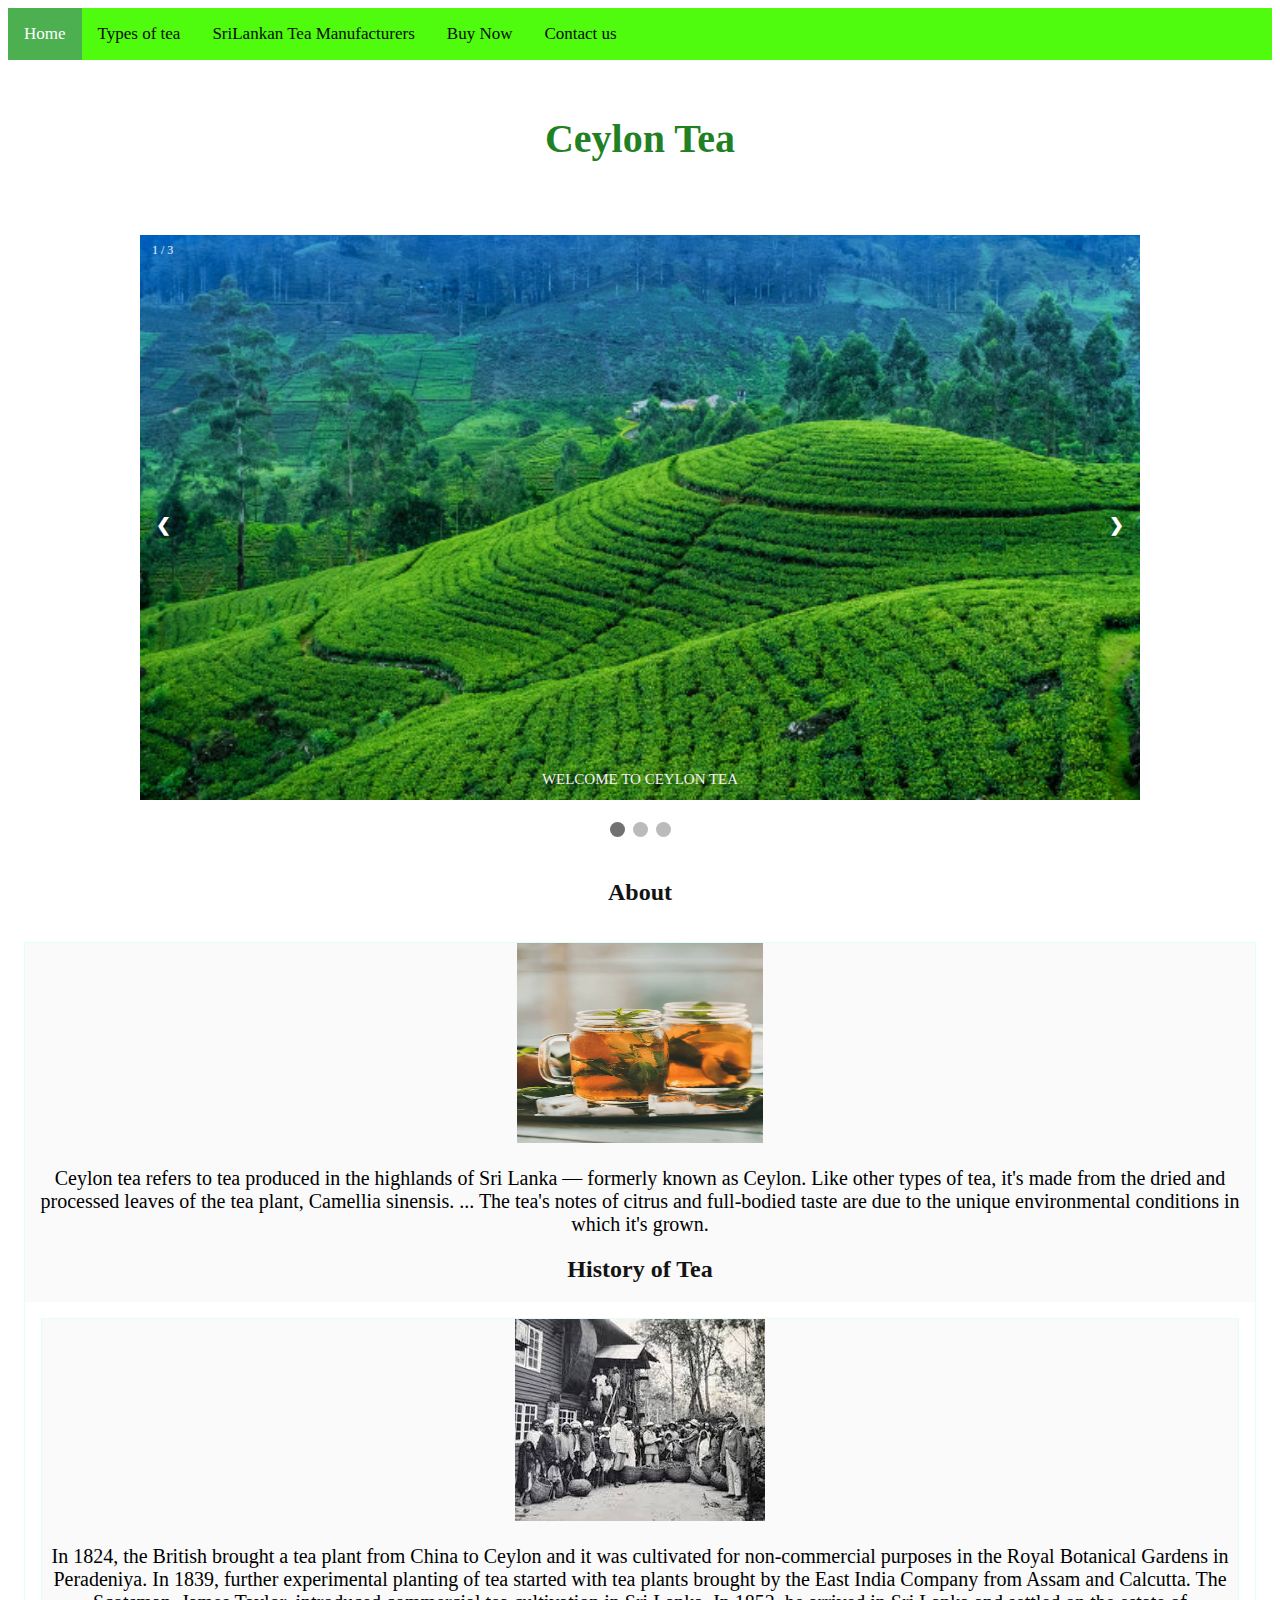
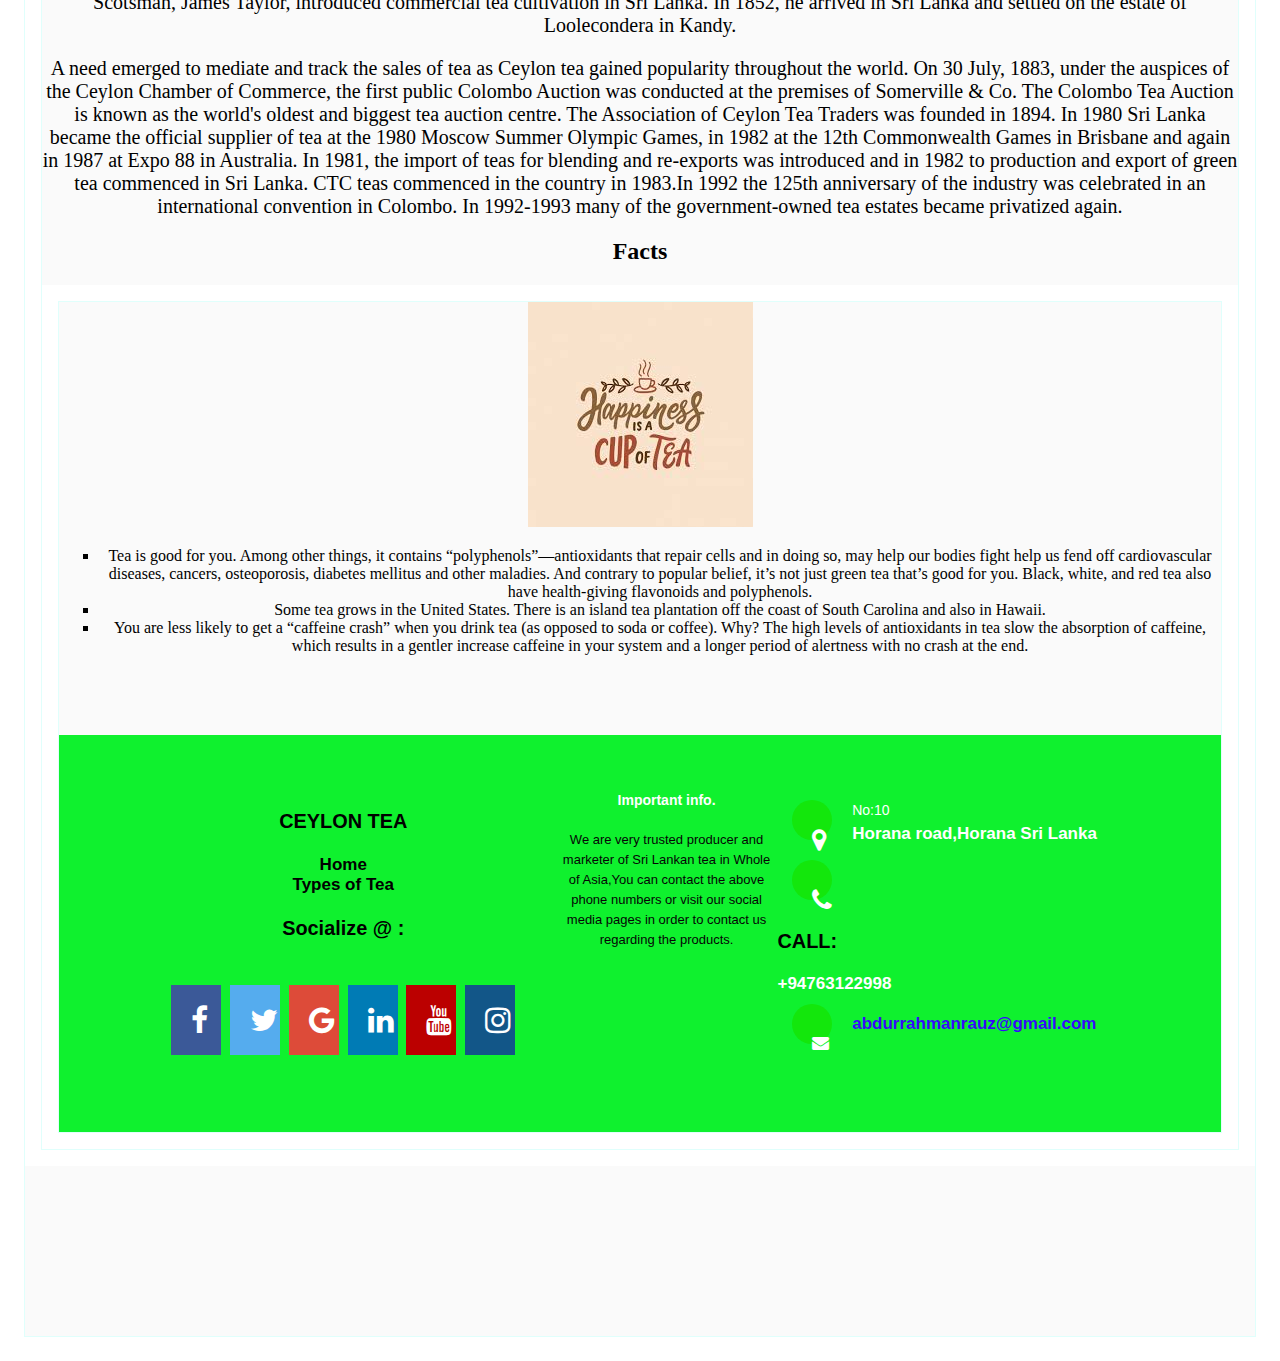
<file: index.html>
<!DOCTYPE html>
<html>
    <head>
    <meta charset="utf-8">
	<meta http-equiv="X-UA-Compatible" content="IE=edge">
	<meta name="viewport" content="width=device-width, initial-scale=1">
    <meta name="keywords" content="Home" />
    
    
    <title>Home</title>
	
	<link rel="stylesheet" href="https://cdnjs.cloudflare.com/ajax/libs/font-awesome/4.7.0/css/font-awesome.min.css">
  <link rel="stylesheet" href="styles.css">
  
    </head>
    <body>

      <div class="topnav" id="myTopnav">
        <a href="#home" class="active">Home</a>
        <a href="typesoftea.html">Types of tea</a>
        <a href="teamanufacturers.html">SriLankan Tea Manufacturers</a>
        <a href="#about">Buy Now</a>
        <a href="#about">Contact us</a>
        <a href="javascript:void(0);" class="icon" onclick="myFunction()">
          <i class="fa fa-bars"></i>
        </a>
      </div>
    
    <h1 class="tea-h"> Ceylon Tea </h1>
    
<br>
<div class="slideshow-container">

  <!-- Full-width images with number and caption text -->
  <div class="mySlides fade">
    <div class="numbertext">1 / 3</div>
    <img src="images\tea1.jpg" style="width:100%">
    <div class="text">WELCOME TO CEYLON TEA </div>
  </div>

  <div class="mySlides fade">
    <div class="numbertext">2 / 3</div>
    <img src="images\tea3.jpeg" style="width:100%">
    <div class="text">CUP OF TEA</div>
  </div>

  <div class="mySlides fade">
    <div class="numbertext">3 / 3</div>
    <img src="images\tea2.jpg" style="width:100%">
    <div class="text">PRODUCTS</div>
  </div>

  <!-- Next and previous buttons -->
  <a class="prev" onclick="plusSlides(-1)">&#10094;</a>
  <a class="next" onclick="plusSlides(1)">&#10095;</a>
</div>
<br>

<!-- The dots/circles -->
<div style="text-align:center">
  <span class="dot" onclick="currentSlide(1)"></span>
  <span class="dot" onclick="currentSlide(2)"></span>
  <span class="dot" onclick="currentSlide(3)"></span>
</div>
<br>
<h2 class="tea-h1"> About </h2>
    <div id="boxContainer1">
        <section id=first class="box1">
                
                <img src="images\tea4.jpg" alt="about" class="image1">
                <p class="p1">
                  Ceylon tea refers to tea produced in the highlands of Sri Lanka — formerly known as Ceylon. Like other types of tea, it's made from the dried and processed leaves of the tea plant, Camellia sinensis. ... The tea's notes of citrus and full-bodied taste are due to the unique environmental conditions in which it's grown.
                </p>
        <section></section>
                <h2 class="tea-h2"> History of Tea  </h2>
                <div id="boxContainer1">
                    <section id=first class="box1">
                            
                            <img src="images\history.jpg" alt="history" class="image2">
                            <p class="p2">
                              In 1824, the British brought a tea plant from China to Ceylon and it was cultivated for non-commercial purposes in the Royal Botanical Gardens in Peradeniya. In 1839, further experimental planting of tea started with tea plants brought by the East India Company from Assam and Calcutta.

                            The Scotsman, James Taylor, introduced commercial tea cultivation in Sri Lanka. In 1852, he arrived in Sri Lanka and settled on the estate of Loolecondera in Kandy.
                            </p>
                            <p class="p3">
                              A need emerged to mediate and track the sales of tea as Ceylon tea gained popularity throughout the world. On 30 July, 1883, under the auspices of the Ceylon Chamber of Commerce, the first public Colombo Auction was conducted at the premises of Somerville & Co. The Colombo Tea Auction is known as the world's oldest and biggest tea auction centre. The Association of Ceylon Tea Traders was founded in 1894.
                              In 1980 Sri Lanka became the official supplier of tea at the 1980 Moscow Summer Olympic Games, in 1982 at the 12th Commonwealth Games in Brisbane and again in 1987 at Expo 88 in Australia. In 1981, the import of teas for blending and re-exports was introduced and in 1982 to production and export of green tea commenced in Sri Lanka. CTC teas commenced in the country in 1983.In 1992 the 125th anniversary of the industry was celebrated in an international convention in Colombo. In 1992-1993 many of the government-owned tea estates became privatized again.
                            </p>
                            <section></section>
                            <h2 class="tea-h3"> Facts  </h2>
                <div id="boxContainer1">
                    <section id=first class="box1">
                            
                            <img src="images\tea5.jpg" alt="facts" class="image3">
                            <ul class="b">
                              <li>Tea is good for you. Among other things, it contains “polyphenols”—antioxidants that repair cells and in doing so, may help our bodies fight help us fend off cardiovascular diseases, cancers, osteoporosis, diabetes mellitus and other maladies. And contrary to popular belief, it’s not just green tea that’s good for you. Black, white, and red tea also have health-giving flavonoids and polyphenols.</li>
                              <li>Some tea grows in the United States. There is an island tea plantation off the coast of South Carolina and also in Hawaii.

                              </li>
                              <li>You are less likely to get a “caffeine crash” when you drink tea (as opposed to soda or coffee). Why? The high levels of antioxidants in tea slow the absorption of caffeine, which results in a gentler increase caffeine in your system and a longer period of alertness with no crash at the end.</li>
                            </ul>

                          </body>
<!--Footer-->

<footer class="foot-bd">

  <div class="ft-lf">

    <h3>CEYLON TEA</h3>

    <p class="footer-links">
      <a href="#">Home</a><br>
      <a href="">Types of Tea</a>
      <h3> Socialize @ :</h3><br>
      <!-- Add font awesome icons -->
<a href="#" class="fa fa-facebook"></a>
<a href="#" class="fa fa-twitter"></a>
<a href="#" class="fa fa-google"></a>
<a href="#" class="fa fa-linkedin"></a>
<a href="#" class="fa fa-youtube"></a>
<a href="#" class="fa fa-instagram"></a>
      
      
      
    </p>
  </div>

  

  <div class="foot-ryt">

    <p class="com-about">
      <span>Important info.</span>
      We are very trusted producer and marketer of Sri Lankan tea in Whole of Asia,You can contact the above phone numbers or visit our social media pages in order to contact us regarding the products.
    </p>

        </div>
        

        <div class="cen">

    <div>
      <i class="fa fa-map-marker"></i>
      <p><span>No:10</span>Horana road,Horana Sri Lanka</p>
    </div>

    <div>
                <i class="fa fa-phone"></i>
                <h3>CALL:</h3>
      <p>+94763122998</p>
      
    </div>

    <div>
      <i class="fa fa-envelope"></i>
      <p><a href="mailto:abdurrahmanrauz@gmail.com">abdurrahmanrauz@gmail.com</a></p>
    </div>

  </div>

</footer>
<script src="script.js"></script>


</html>
</file>
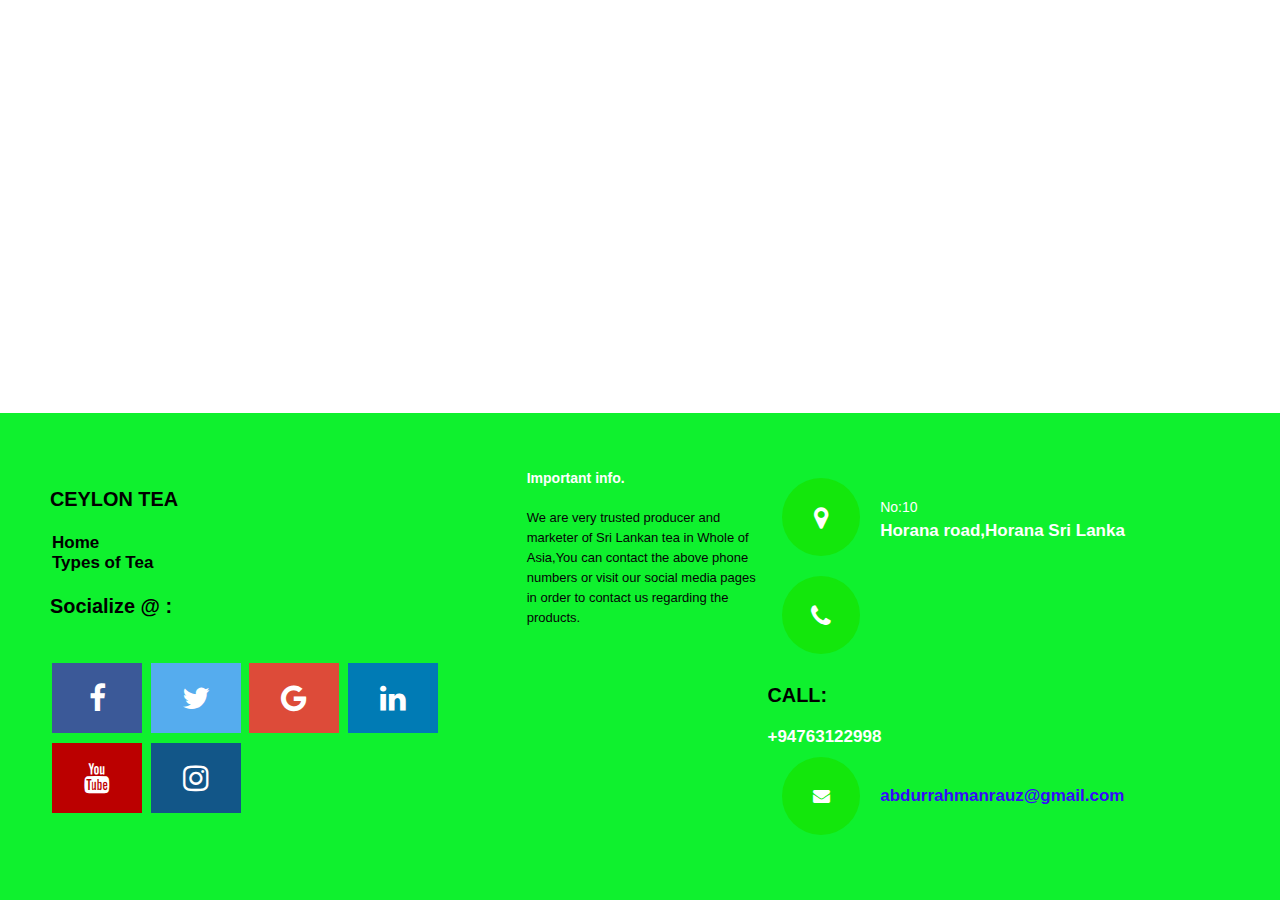
<file: footer.html>
<html>
<head>

	<meta charset="utf-8">
	<meta http-equiv="X-UA-Compatible" content="IE=edge">
	<meta name="viewport" content="width=device-width, initial-scale=1">
	<meta name="keywords" content="footer" />

	<title>Footer</title>
	
	<link rel="stylesheet" href="https://cdnjs.cloudflare.com/ajax/libs/font-awesome/4.7.0/css/font-awesome.min.css">
	<link rel="stylesheet" href="foot.css">

</head>

	<body>  
	</body>
		
		<footer class="foot-bd">

			<div class="ft-lf">

				<h3>CEYLON TEA</h3>

				<p class="footer-links">
					<a href="#">Home</a><br>
					<a href="">Types of Tea</a>
					<h3> Socialize @ :</h3><br>
					<!-- Add font awesome icons -->
<a href="#" class="fa fa-facebook"></a>
<a href="#" class="fa fa-twitter"></a>
<a href="#" class="fa fa-google"></a>
<a href="#" class="fa fa-linkedin"></a>
<a href="#" class="fa fa-youtube"></a>
<a href="#" class="fa fa-instagram"></a>
					
					
					
				</p>
			</div>

			

			<div class="foot-ryt">

				<p class="com-about">
					<span>Important info.</span>
					We are very trusted producer and marketer of Sri Lankan tea in Whole of Asia,You can contact the above phone numbers or visit our social media pages in order to contact us regarding the products.
				</p>

            </div>
            

            <div class="cen">

				<div>
					<i class="fa fa-map-marker"></i>
					<p><span>No:10</span>Horana road,Horana Sri Lanka</p>
				</div>

				<div>
                    <i class="fa fa-phone"></i>
                    <h3>CALL:</h3>
					<p>+94763122998</p>
					
				</div>

				<div>
					<i class="fa fa-envelope"></i>
					<p><a href="mailto:abdurrahmanrauz@gmail.com">abdurrahmanrauz@gmail.com</a></p>
				</div>

			</div>

		</footer>

	

</html>
</file>
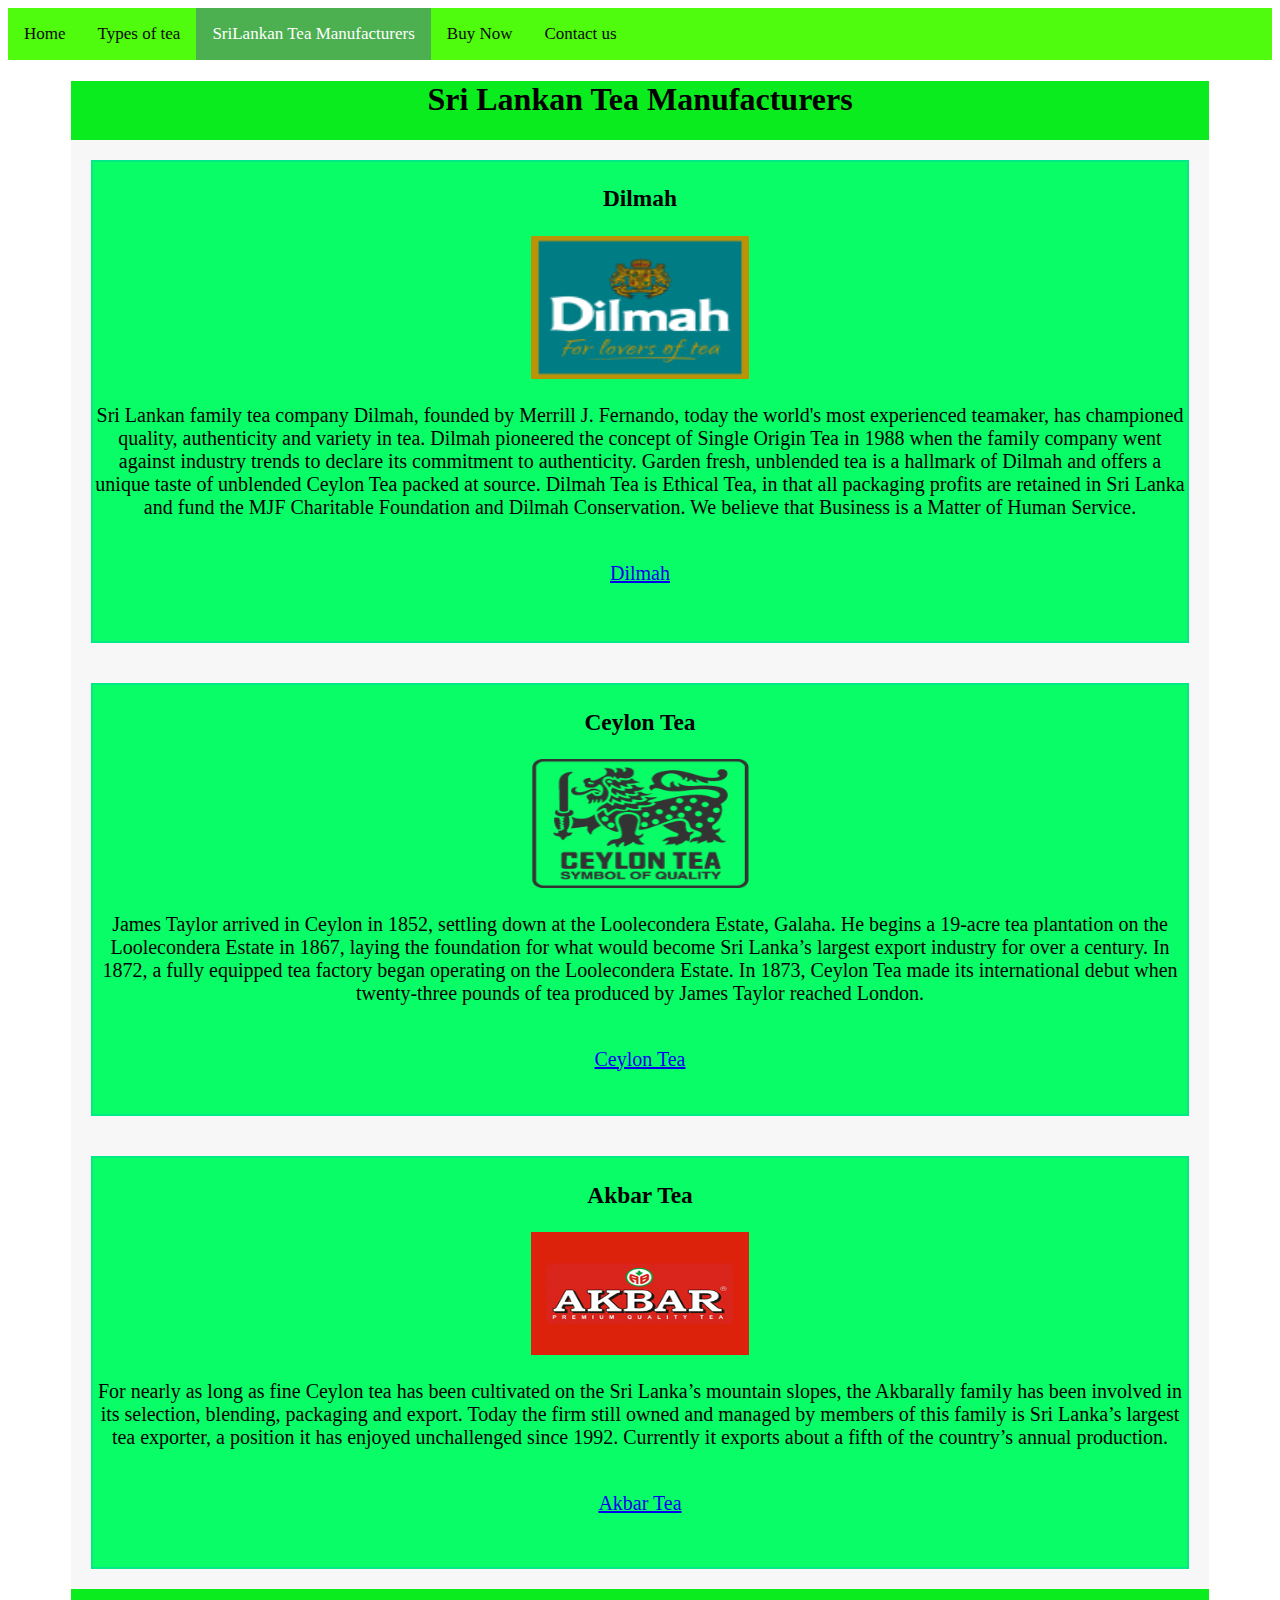
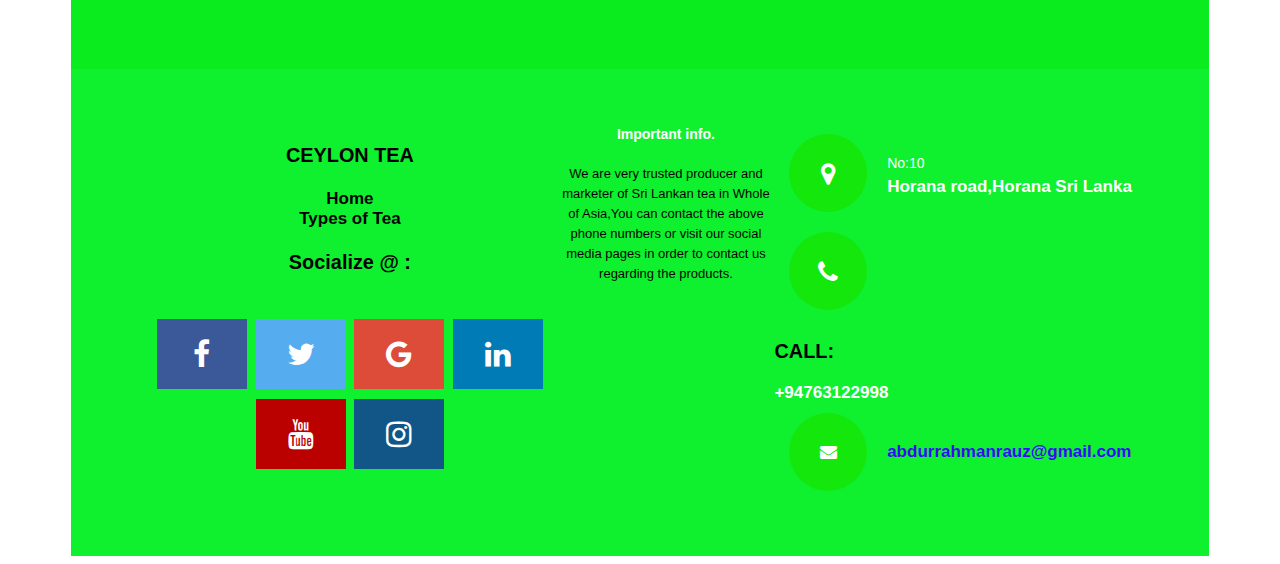
<file: teamanufacturers.html>
<!DOCTYPE html>
<html>
    <head>
    <meta charset="utf-8">
	<meta http-equiv="X-UA-Compatible" content="IE=edge">
	<meta name="viewport" content="width=device-width, initial-scale=1">
    <meta name="keywords" content="Sri Lankan Tea manufacturers" >
    
    
    <title>Sri Lankan Tea manufacturers </title>
	
    <link rel="stylesheet" href="https://cdnjs.cloudflare.com/ajax/libs/font-awesome/4.7.0/css/font-awesome.min.css">
	<link rel="stylesheet" href="teamanufacturers.css">
    </head>
    <body>
        <div class="topnav" id="myTopnav">
            <a href="index.html">Home</a>
            <a href="typesoftea.html">Types of tea</a>
            <a href="teamanufacturers.html" class="active">SriLankan Tea Manufacturers</a>
            <a href="#about">Buy Now</a>
            <a href="#about">Contact us</a>
            <a href="javascript:void(0);" class="icon" onclick="myFunction()">
              <i class="fa fa-bars"></i>
            </a>
          </div>
        <div id="myPage">
            <header><h1>Sri Lankan Tea Manufacturers </h1></header>
            <div id="boxContainer">
                <section id=first class="box">
                        <h3> Dilmah </h3>
                        <img src=images\logo.jpg alt="dilmah" class="image1"width="100" height="100"> 
                        <p>Sri Lankan family tea company Dilmah, founded by Merrill J. Fernando, today the world's most experienced teamaker, has championed quality, authenticity and variety in tea. Dilmah pioneered the concept of Single Origin Tea in 1988 when the family company went against industry trends to declare its commitment to authenticity. Garden fresh, unblended tea is a hallmark of Dilmah and offers a unique taste of unblended Ceylon Tea packed at source.

                            Dilmah Tea is Ethical Tea, in that all packaging profits are retained in Sri Lanka and fund the MJF Charitable Foundation and Dilmah Conservation. We believe that Business is a Matter of Human Service. </p> 
                            <br>
                            <a href="https://www.dilmahtea.com/">Dilmah</a> 
                        </section>
                <section id="second" class="box">
                        <h3>Ceylon Tea </h3>
                        <img src=images\ceylon-tea.jpg alt="Ceylon tea" class="image2" width="100" height="100">
                        <p>James Taylor arrived in Ceylon in 1852, settling down at the Loolecondera Estate, Galaha. He begins a 19-acre tea plantation on the Loolecondera Estate in 1867, laying the foundation for what would become Sri Lanka’s largest export industry for over a century.

                            In 1872, a fully equipped tea factory began operating on the Loolecondera Estate.
                            
                            In 1873, Ceylon Tea made its international debut when twenty-three pounds of tea produced by James Taylor reached London.</p>
                            <br>
                            <a href="www.pureceylontea.com">Ceylon Tea</a>
                </section>
                <section id="third" class="box">
                    <h3>Akbar Tea</h3>
                    <img src=images\akbar.jpg alt="Akbar tea"class="image3" width="100" height="100">
                    <p>For nearly as long as fine Ceylon tea has been cultivated on the Sri Lanka’s mountain slopes, the Akbarally family has been involved in its selection, blending, packaging and export. Today the firm still owned and managed by members of this family is Sri Lanka’s largest tea exporter, a position it has enjoyed unchallenged since 1992. Currently it exports about a fifth of the country’s annual production.
                    </p>
                    <br>
                    <a href="http://www.akbar.com/">Akbar Tea</a>
                 </section>
                 
                 </section>
            </div>

    </body>
    <!--Footer-->

<footer class="foot-bd">

    <div class="ft-lf">
  
      <h3>CEYLON TEA</h3>
  
      <p class="footer-links">
        <a href="#">Home</a><br>
        <a href="">Types of Tea</a>
        <h3> Socialize @ :</h3><br>
        <!-- Add font awesome icons -->
  <a href="#" class="fa fa-facebook"></a>
  <a href="#" class="fa fa-twitter"></a>
  <a href="#" class="fa fa-google"></a>
  <a href="#" class="fa fa-linkedin"></a>
  <a href="#" class="fa fa-youtube"></a>
  <a href="#" class="fa fa-instagram"></a>
        
        
        
      </p>
    </div>
  
    
  
    <div class="foot-ryt">
  
      <p class="com-about">
        <span>Important info.</span>
        We are very trusted producer and marketer of Sri Lankan tea in Whole of Asia,You can contact the above phone numbers or visit our social media pages in order to contact us regarding the products.
      </p>
  
          </div>
          
  
          <div class="cen">
  
      <div>
        <i class="fa fa-map-marker"></i>
        <p><span>No:10</span>Horana road,Horana Sri Lanka</p>
      </div>
  
      <div>
                  <i class="fa fa-phone"></i>
                  <h3>CALL:</h3>
        <p>+94763122998</p>
        
      </div>
  
      <div>
        <i class="fa fa-envelope"></i>
        <p><a href="mailto:abdurrahmanrauz@gmail.com">abdurrahmanrauz@gmail.com</a></p>
      </div>
  
    </div>
  
  </footer>
    <script src="script.js"></script>
    </html>
</file>
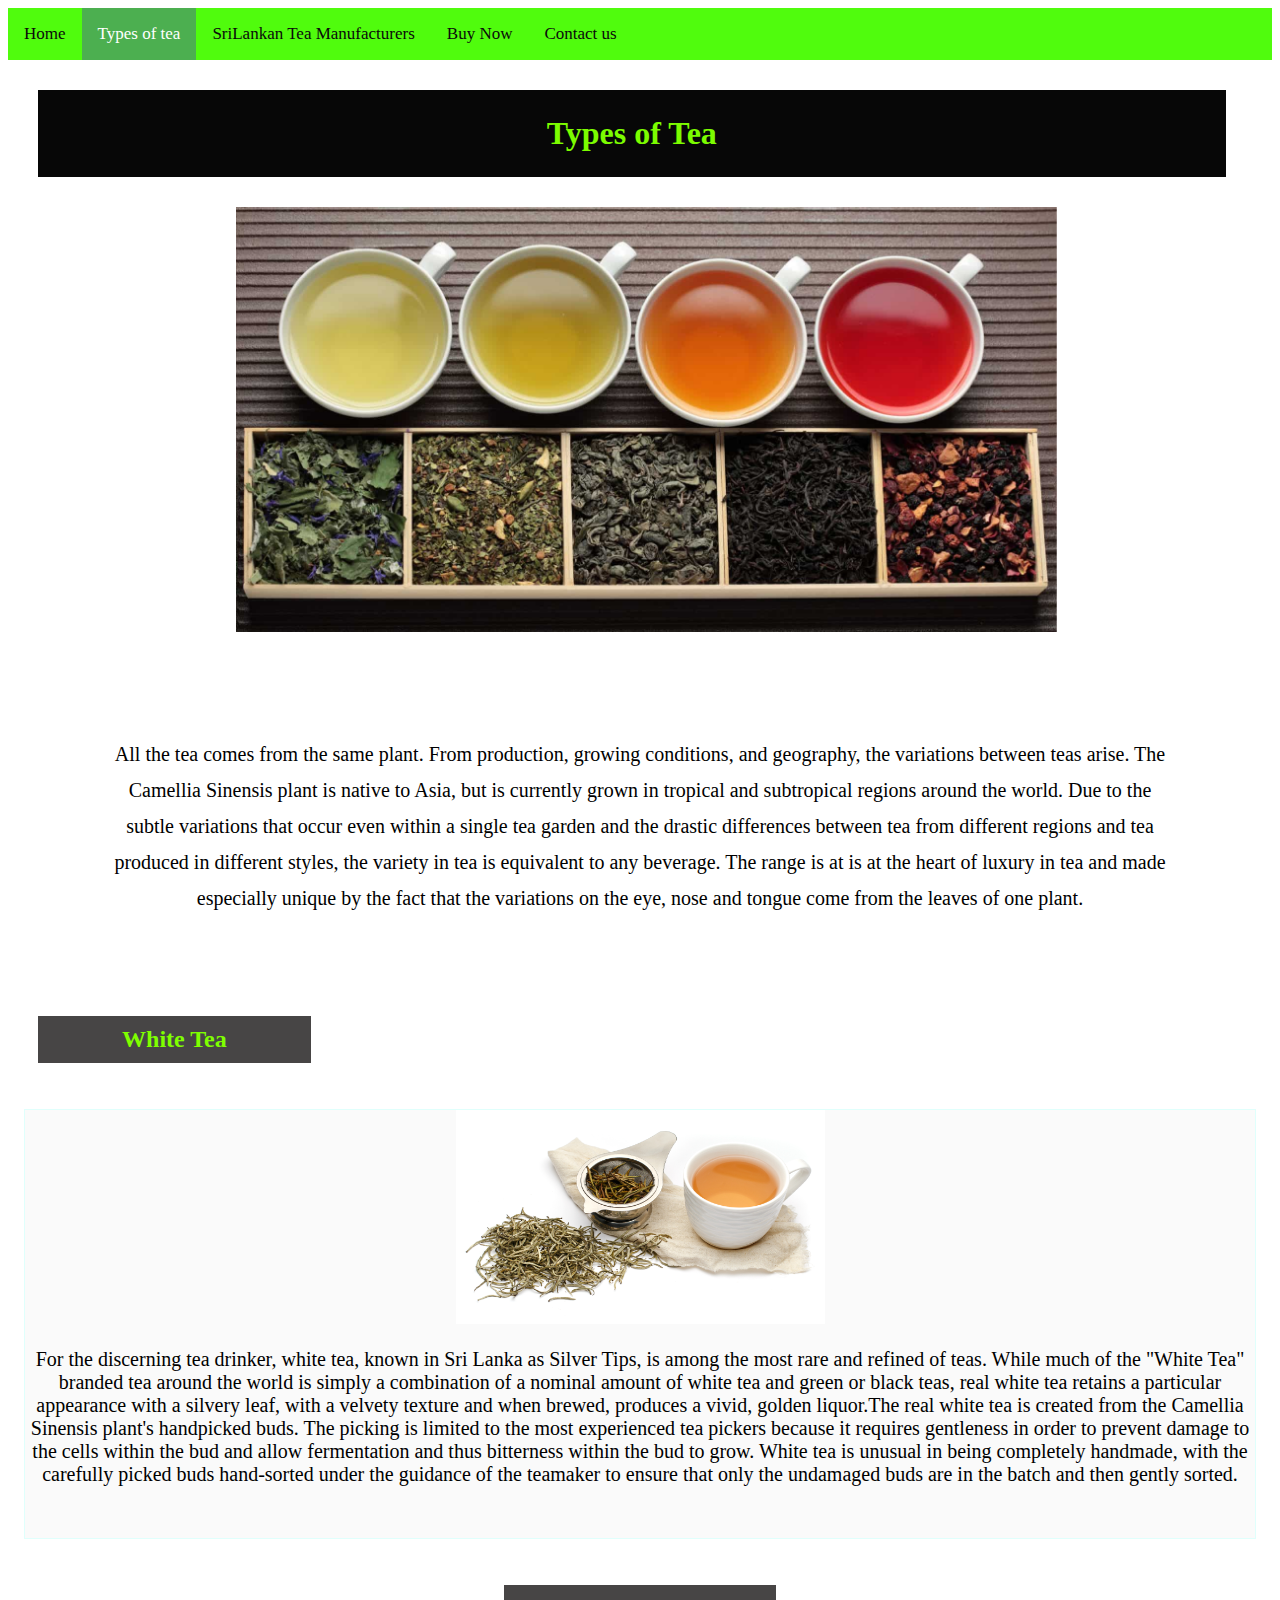
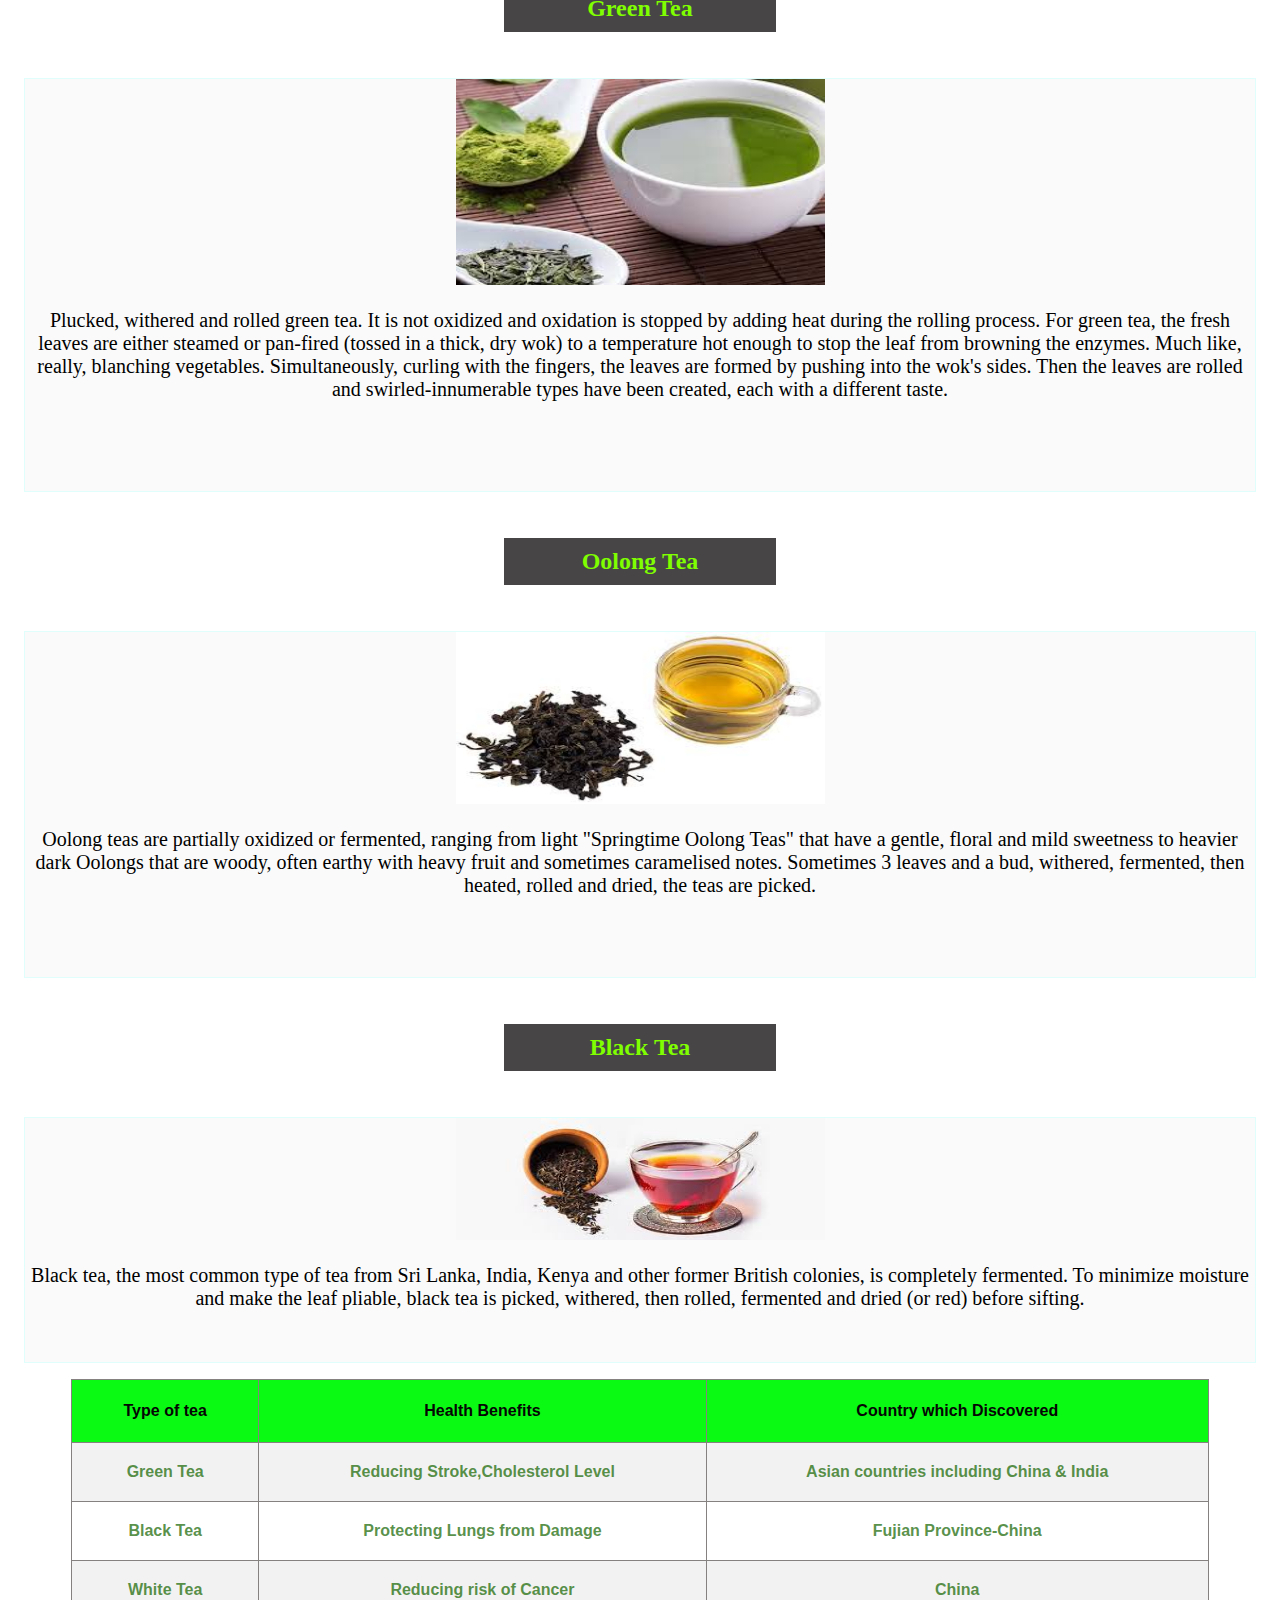
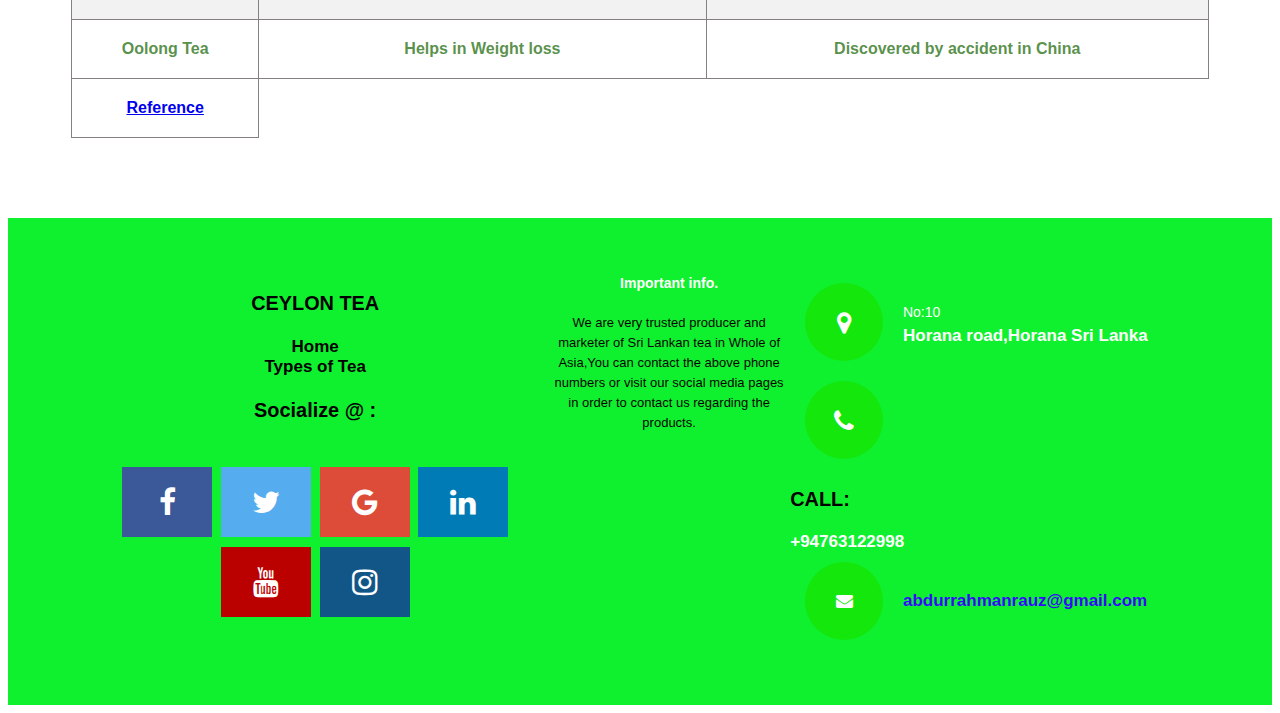
<file: typesoftea.html>
<!DOCTYPE html>
<html>
    <head>
    <meta charset="utf-8">
	<meta http-equiv="X-UA-Compatible" content="IE=edge">
	<meta name="viewport" content="width=device-width, initial-scale=1">
    <meta name="keywords" content="Types of Tea" />
    
    
    <title>Types of Tea</title>
	
	<link rel="stylesheet" href="https://cdnjs.cloudflare.com/ajax/libs/font-awesome/4.7.0/css/font-awesome.min.css">
	<link rel="stylesheet" href="typesoftea.css">
    
    
      <div class="topnav" id="myTopnav">
        <a href="index.html">Home</a>
        <a href="typesoftea.html"class="active">Types of tea</a>
        <a href="teamanufacturers.html">SriLankan Tea Manufacturers</a>
        <a href="#about">Buy Now</a>
        <a href="#about">Contact us</a>
        <a href="javascript:void(0);" class="icon" onclick="myFunction()">
          <i class="fa fa-bars"></i>
        </a>
      </div>
      </head>
      </div>
    <body>
        <section>
        <h1 class="tea-h1"> Types of Tea</h1>

        <img src="images\types of tea.jpg" alt="types of tea" class="image1" >
        
        <p class="p1"> All the tea comes from the same plant. From production, growing conditions, and geography, the variations between teas arise. The Camellia Sinensis plant is native to Asia, but is currently grown in tropical and subtropical regions around the world.
            Due to the subtle variations that occur even within a single tea garden and the drastic differences between tea from different regions and tea produced in different styles, the variety in tea is equivalent to any beverage. The range is at  is at the heart of luxury in tea and made especially unique by the fact that the variations on the eye, nose and tongue come from the leaves of one plant.
        </p>
        </section>
            <h2 class="tea-h2"> White Tea </h2>
            <div id="boxContainer1">
                <section id=first class="box1">
                        
                        <img src="images\White-Tea_1.jpg" alt="whitetea" class="image2">
                        <p class="p2">For the discerning tea drinker, white tea, known in Sri Lanka as Silver Tips, is among the most rare and refined of teas. While much of the "White Tea" branded tea around the world is simply a combination of a nominal amount of white tea and green or black teas, real white tea retains a particular appearance with a silvery leaf, with a velvety texture and when brewed, produces a vivid, golden liquor.The real white tea is created from the Camellia Sinensis plant's handpicked buds. The picking is limited to the most experienced tea pickers because it requires gentleness in order to prevent damage to the cells within the bud and allow fermentation and thus bitterness within the bud to grow. White tea is unusual in being completely handmade, with the carefully picked buds hand-sorted under the guidance of the teamaker to ensure that only the undamaged buds are in the batch and then gently sorted.   
                        </p> 
 </section>
 
    <h2 class="tea-h3"> Green Tea </h2>
    <div id="boxContainer1">
        <section id=first class="box1">
                
                <img src="images\greentea.jpg" alt="Greentea" class="image3">
                <p class="p3">
                    Plucked, withered and rolled green tea. It is not oxidized and oxidation is stopped by adding heat during the rolling process. For green tea, the fresh leaves are either steamed or pan-fired (tossed in a thick, dry wok) to a temperature hot enough to stop the leaf from browning the enzymes. Much like, really, blanching vegetables. Simultaneously, curling with the fingers, the leaves are formed by pushing into the wok's sides. Then the leaves are rolled and swirled-innumerable types have been created, each with a different taste. 
                </p>
 </section>
 <h2 class="tea-h4"> Oolong Tea </h2>
 <div id="boxContainer1">
     <section id=first class="box1">
             
             <img src="images\oolongtea.jpg" alt="Oolongtea" class="image4">
             <p class="p4">
                Oolong teas are partially oxidized or fermented, ranging from light "Springtime Oolong Teas" that have a gentle, floral and mild sweetness to heavier dark Oolongs that are woody, often earthy with heavy fruit and sometimes caramelised notes. Sometimes 3 leaves and a bud, withered, fermented, then heated, rolled and dried, the teas are picked.
</p>
     </section>
     <h2 class="tea-h5"> Black Tea </h2>
 <div id="boxContainer1">
     <section id=first class="box1">
             
             <img src="images\blacktea.jpg" alt="Blacktea" class="image5">
             <p class="p5">
                Black tea, the most common type of tea from Sri Lanka, India, Kenya and other former British colonies, is completely fermented. To minimize moisture and make the leaf pliable, black tea is picked, withered, then rolled, fermented and dried (or red) before sifting.
</p>
</section>

<table id=table1>
    <tr>
      <th>Type of tea</th>
      <th>Health Benefits</th>
      <th>Country which Discovered</th>
    </tr>
    <tr>
      <td>Green Tea </td>
      <td>Reducing Stroke,Cholesterol Level</td>
      <td>Asian countries including China & India</td>
    </tr>
    <tr>
      <td>Black Tea</td>
      <td>Protecting Lungs from Damage</td>
      <td>Fujian Province-China</td>
    </tr>
    <tr>
      <td>White Tea</td>
      <td>Reducing risk of Cancer</td>
      <td>China</td>
    </tr>
    <tr>
      <td>Oolong Tea</td>
      <td>Helps in Weight loss</td>
      <td>Discovered by accident in China</td>
    </tr>
    <tfoot>
        <tr>
          
          <td> <a href="https://www.webmd.com/">Reference </a></td>
        </tr>
      </tfoot>
    
    </tr>
  </table>

    </body>
    <!--Footer-->

<footer class="foot-bd">

  <div class="ft-lf">

    <h3>CEYLON TEA</h3>

    <p class="footer-links">
      <a href="#">Home</a><br>
      <a href="">Types of Tea</a>
      <h3> Socialize @ :</h3><br>
      <!-- Add font awesome icons -->
<a href="#" class="fa fa-facebook"></a>
<a href="#" class="fa fa-twitter"></a>
<a href="#" class="fa fa-google"></a>
<a href="#" class="fa fa-linkedin"></a>
<a href="#" class="fa fa-youtube"></a>
<a href="#" class="fa fa-instagram"></a>
      
      
      
    </p>
  </div>

  

  <div class="foot-ryt">

    <p class="com-about">
      <span>Important info.</span>
      We are very trusted producer and marketer of Sri Lankan tea in Whole of Asia,You can contact the above phone numbers or visit our social media pages in order to contact us regarding the products.
    </p>

        </div>
        

        <div class="cen">

    <div>
      <i class="fa fa-map-marker"></i>
      <p><span>No:10</span>Horana road,Horana Sri Lanka</p>
    </div>

    <div>
                <i class="fa fa-phone"></i>
                <h3>CALL:</h3>
      <p>+94763122998</p>
      
    </div>

    <div>
      <i class="fa fa-envelope"></i>
      <p><a href="mailto:abdurrahmanrauz@gmail.com">abdurrahmanrauz@gmail.com</a></p>
    </div>

  </div>

</footer>
    <script src="script.js"></script>
</html>
</file>
<file: styles.css>
/*  black background color to  top navigation */
.topnav {
  background-color: rgb(80, 252, 13);
  overflow: hidden;
}

/* Styling  links inside the navigation bar */
.topnav a {
  float: left;
  display: block;
  color: #0a0a0a;
  text-align: center;
  padding: 16px 16px;
  text-decoration: none;
  font-size: 17px;
}


.topnav a:hover {
  background-color: rgb(0, 0, 0);
  color: rgb(255, 255, 255);
}


.topnav a.active {
  background-color: #4CAF50;
  color: white;
}

/* Hide the link that should open and close the topnav on small screens */
.topnav .icon {
  display: none;
}
/* When the screen is less than 600 pixels wide, hide all links, except for the first one */
@media screen and (max-width: 600px) {
  .topnav a:not(:first-child) {display: none;}
  .topnav a.icon {
    float: right;
    display: block;
  }
}


@media screen and (max-width: 600px) {
  .topnav.responsive {position: relative;}
  .topnav.responsive a.icon {
    position: absolute;
    right: 0;
    top: 0;
  }
  .topnav.responsive a {
    float: none;
    display: block;
    text-align: left;
  }
}

/*image slideshow*/
* {box-sizing:border-box}

/* Slideshow container */
.slideshow-container {
  max-width: 1000px;
  position: relative;
  margin: auto;
}

/* Hide the images by default */
.mySlides {
  display: none;
}

/* Next & previous buttons */
.prev, .next {
  cursor: pointer;
  position: absolute;
  top: 50%;
  width: auto;
  margin-top: -22px;
  padding: 16px;
  color: white;
  font-weight: bold;
  font-size: 18px;
  transition: 0.6s ease;
  border-radius: 0 3px 3px 0;
  user-select: none;
}

/* Position the "next button" to the right */
.next {
  right: 0;
  border-radius: 3px 0 0 3px;
}

/* On hover, add a black background color with a little bit see-through */
.prev:hover, .next:hover {
  background-color: rgba(0,0,0,0.8);
}

/* Caption text */
.text {
  color: #f2f2f2;
  font-size: 15px;
  padding: 8px 12px;
  position: absolute;
  bottom: 8px;
  width: 100%;
  text-align: center;
}

/* Number text (1/3 etc) */
.numbertext {
  color: #f2f2f2;
  font-size: 12px;
  padding: 8px 12px;
  position: absolute;
  top: 0;
}

/* The dots/bullets/indicators */
.dot {
  cursor: pointer;
  height: 15px;
  width: 15px;
  margin: 0 2px;
  background-color: #bbb;
  border-radius: 50%;
  display: inline-block;
  transition: background-color 0.6s ease;
}

.active, .dot:hover {
  background-color: #717171;
}

/* Fading animation */
.fade {
  -webkit-animation-name: fade;
  -webkit-animation-duration: 1.5s;
  animation-name: fade;
  animation-duration: 1.5s;
}

@-webkit-keyframes fade {
  from {opacity: .4}
  to {opacity: 1}
}

@keyframes fade {
  from {opacity: .4}
  to {opacity: 1}
}
.tea-h{
  
    color: rgb(31, 129, 36);
    text-align: center;
    margin:0 auto;
    font-size: 40px;
    padding: 25px;
    margin:30px; 
}
.image1{
  width: 20%;
  height: 10%;
  margin:0;
}
.p1,.p2,.p3{
  font-family: 'Times New Roman', Times, serif;
  font-size: 20px;
  color: black;
  text-align: center;
  text-align-last:center;
}
#boxContainer1 {
  background-color:#ffffff;
  
  margin: 1;  
  align-content: center;
  text-align: center;
}
#boxContainer1 {
  background-color:#ffffff;
  
  margin: 0; 
  display: flex; 
  flex-flow: row wrap;
  justify-content: space-around; 
  align-items:stretch;  
  align-content: center;
}

.box1 {
/* width:calc(25% - 2.2em); */
widows: 20%;
border:solid #e0fffc .1em;
margin: 1em;
background-color:rgb(250, 250, 250);
font-size: 1em;
}
.tea-h1,.tea-h2{
  size: 15cm;
    color: rgb(19, 19, 19);
    text-align:center;
}
image2{
  width: 20%;
  height: 40%;
  margin:0;
}
ul.b {
  list-style-type: square;
}
/*footer*/
footer{
	position: unset;
	bottom: auto;
	
    
    
}
.foot-bd{
    padding: 55px 50px;
    margin-top: 80px;
	background-color: rgb(15, 241, 46);

    
    font-weight: bold;
    font-size: 17px;
    font-family: sans-serif;
	
}

.foot-bd .ft-lf,
.foot-bd .cen,
.foot-bd .foot-ryt{
	display: inline-block;
	vertical-align: top;
}

.foot-bd .ft-lf{
	width: 40%;
}


.foot-bd .footer-links{
	color:  #000000;
	margin: 20px 0 12px;
	padding: 2px;
}

.foot-bd .footer-links a{
	display:inline-block;
	
	text-decoration: none;
	color:  inherit;
}

.foot-bd .footer-company-name{
	color: whitesmoke;
	font-size: 14px;
	font-weight: normal;
	margin: 0;
}


.foot-bd .cen{
    width: 35%;
    text-align: left;
}

.foot-bd .cen i{
	background-color: rgb(19, 231, 12);
	color: #ffffff;
	font-size: 25px;
	width: 38px;
	height: 38px;
	border-radius: 50%;
	text-align: center;
	line-height: 42px;
	margin: 10px 15px;
	vertical-align: middle;
}

.foot-bd .cen i.fa-envelope{
	font-size: 17px;
	line-height: 38px;
}

.foot-bd .cen p{
	display: inline-block;
	color: #ffffff;
	vertical-align: middle;
	margin:0;
}

.foot-bd .cen p span{
	display:block;
	font-weight: normal;
	font-size:14px;
	line-height:2;
}

.foot-bd .cen p a{
	color:  #3509fa;
	text-decoration: none;;
}

.foot-bd .foot-ryt{
	width: 20%;
}

.foot-bd .com-about{
	line-height: 20px;
	color:  #050505;
	font-size: 13px;
	font-weight: normal;
	margin: 0;
}

.foot-bd .com-about span{
	display: block;
	color:  #ffffff;
	font-size: 14px;
	font-weight: bold;
	margin-bottom: 20px;
}

.foot-bd .ft-sos{
	margin-top: 25px;
}

.foot-bd .ft-sos a{
	
	width: 35px;
	height: 35px;
	cursor: pointer;
	background-color:  #000000;
	border-radius: 2px;
	font-size: 20px;
	color: #ffffff;
	text-align: center;
	line-height: 35px;

	margin-right: 3px;
	margin-bottom: 5px;
}


@media (max-width: 880px) {

	.foot-bd{
		font: bold 14px sans-serif;
	
	}

	.main {
		line-height: normal;
		font-size: auto;
	}

	.foot-bd .ft-lf,
	.foot-bd .cen,
	.foot-bd .foot-ryt{
		display: block;
		width: 100%;
		margin-bottom: 40px;
		text-align: center;
	}

	.foot-bd .cen i{
		margin-left: 0;
	}
	

}

.fa {
	padding: 20px;
	font-size: 30px;
	width: 50px;
	text-align: center;
	text-decoration: none;
	margin: 5px 2px;
  }
  
  .fa:hover {
	  opacity: 0.7;
  }
  
  .fa-facebook {
	background: #3B5998;
	color: white;
  }
  
  .fa-twitter {
	background: #55ACEE;
	color: white;
  }
  
  .fa-google {
	background: #dd4b39;
	color: white;
  }
  
  .fa-linkedin {
	background: #007bb5;
	color: white;
  }
  
  .fa-youtube {
	background: #bb0000;
	color: white;
  }
  
  .fa-instagram {
	background: #125688;
	color: white;
  }
</file>
<file: foot.css>
*{
 grid-area: auto;
}

body {
	margin: 0;
	padding: 0;
}

footer{
	position: fixed;
	bottom: 0;
	
    
    
}
.foot-bd{
    padding: 55px 50px;
    margin-top: 80px;
	background-color: rgb(15, 241, 46);

    
    font-weight: bold;
    font-size: 17px;
    font-family: sans-serif;
	
}

.foot-bd .ft-lf,
.foot-bd .cen,
.foot-bd .foot-ryt{
	display: inline-block;
	vertical-align: top;
}

.foot-bd .ft-lf{
	width: 40%;
}


.foot-bd .footer-links{
	color:  #000000;
	margin: 20px 0 12px;
	padding: 2px;
}

.foot-bd .footer-links a{
	display:inline-block;
	
	text-decoration: none;
	color:  inherit;
}

.foot-bd .footer-company-name{
	color: whitesmoke;
	font-size: 14px;
	font-weight: normal;
	margin: 0;
}


.foot-bd .cen{
    width: 35%;
    text-align: left;
}

.foot-bd .cen i{
	background-color: rgb(19, 231, 12);
	color: #ffffff;
	font-size: 25px;
	width: 38px;
	height: 38px;
	border-radius: 50%;
	text-align: center;
	line-height: 42px;
	margin: 10px 15px;
	vertical-align: middle;
}

.foot-bd .cen i.fa-envelope{
	font-size: 17px;
	line-height: 38px;
}

.foot-bd .cen p{
	display: inline-block;
	color: #ffffff;
	vertical-align: middle;
	margin:0;
}

.foot-bd .cen p span{
	display:block;
	font-weight: normal;
	font-size:14px;
	line-height:2;
}

.foot-bd .cen p a{
	color:  #3509fa;
	text-decoration: none;;
}

.foot-bd .foot-ryt{
	width: 20%;
}

.foot-bd .com-about{
	line-height: 20px;
	color:  #050505;
	font-size: 13px;
	font-weight: normal;
	margin: 0;
}

.foot-bd .com-about span{
	display: block;
	color:  #ffffff;
	font-size: 14px;
	font-weight: bold;
	margin-bottom: 20px;
}

.foot-bd .ft-sos{
	margin-top: 25px;
}

.foot-bd .ft-sos a{
	
	width: 35px;
	height: 35px;
	cursor: pointer;
	background-color:  #000000;
	border-radius: 2px;
	font-size: 20px;
	color: #ffffff;
	text-align: center;
	line-height: 35px;

	margin-right: 3px;
	margin-bottom: 5px;
}


@media (max-width: 880px) {

	.foot-bd{
		font: bold 14px sans-serif;
	
	}

	.main {
		line-height: normal;
		font-size: auto;
	}

	.foot-bd .ft-lf,
	.foot-bd .cen,
	.foot-bd .foot-ryt{
		display: block;
		width: 100%;
		margin-bottom: 40px;
		text-align: center;
	}

	.foot-bd .cen i{
		margin-left: 0;
	}
	

}

.fa {
	padding: 20px;
	font-size: 30px;
	width: 50px;
	text-align: center;
	text-decoration: none;
	margin: 5px 2px;
  }
  
  .fa:hover {
	  opacity: 0.7;
  }
  
  .fa-facebook {
	background: #3B5998;
	color: white;
  }
  
  .fa-twitter {
	background: #55ACEE;
	color: white;
  }
  
  .fa-google {
	background: #dd4b39;
	color: white;
  }
  
  .fa-linkedin {
	background: #007bb5;
	color: white;
  }
  
  .fa-youtube {
	background: #bb0000;
	color: white;
  }
  
  .fa-instagram {
	background: #125688;
	color: white;
  }
</file>
<file: teamanufacturers.css>
/*  black background color to  top navigation */
.topnav {
    background-color: rgb(80, 252, 13);
    overflow: hidden;
  }
  
  /* Styling  links inside the navigation bar */
  .topnav a {
    float: left;
    display: block;
    color: #0a0a0a;
    text-align: center;
    padding: 16px 16px;
    text-decoration: none;
    font-size: 17px;
  }
  
  
  .topnav a:hover {
    background-color: rgb(0, 0, 0);
    color: rgb(255, 255, 255);
  }
  
  
  .topnav a.active {
    background-color: #4CAF50;
    color: white;
  }
  
  /* Hide the link that should open and close the topnav on small screens */
  .topnav .icon {
    display: none;
  }
  /* When the screen is less than 600 pixels wide, hide all links, except for the first one */
  @media screen and (max-width: 600px) {
    .topnav a:not(:first-child) {display: none;}
    .topnav a.icon {
      float: right;
      display: block;
    }
  }
  
  
  @media screen and (max-width: 600px) {
    .topnav.responsive {position: relative;}
    .topnav.responsive a.icon {
      position: absolute;
      right: 0;
      top: 0;
    }
    .topnav.responsive a {
      float: none;
      display: block;
      text-align: left;
    }
  }
  

#myPage {
    margin:0 auto;
    width:90%;
    background:rgb(11, 236, 30) ;
    text-align: center;
    font-family: 'Times New Roman', Times, serif;
}
.box {
    /* width:calc(25% - 2.2em); */
    widows: 30%;
	border:solid #02e988 .1em;
    margin: 1em;
    background-color:rgb(9, 253, 103);
    font-size: 20px;
 }

#boxContainer {
    background-color:#f7f7f7;
    padding: 0;
    margin: 0; 
     display: grid;
     grid-template-columns: 1fr ;
     grid-template-rows: 1fr ;
 }
#first{
    grid-column: 1/span ;
} 
.image1,.image2,.image3{
    width: 20%;
  height: 30%;
}
/*footer*/
footer{
	position: unset;
	bottom: auto;
	
    
    
}
.foot-bd{
    padding: 55px 50px;
    margin-top: 80px;
	background-color: rgb(15, 241, 46);

    
    font-weight: bold;
    font-size: 17px;
    font-family: sans-serif;
	
}

.foot-bd .ft-lf,
.foot-bd .cen,
.foot-bd .foot-ryt{
	display: inline-block;
	vertical-align: top;
}

.foot-bd .ft-lf{
	width: 40%;
}


.foot-bd .footer-links{
	color:  #000000;
	margin: 20px 0 12px;
	padding: 2px;
}

.foot-bd .footer-links a{
	display:inline-block;
	
	text-decoration: none;
	color:  inherit;
}

.foot-bd .footer-company-name{
	color: whitesmoke;
	font-size: 14px;
	font-weight: normal;
	margin: 0;
}


.foot-bd .cen{
    width: 35%;
    text-align: left;
}

.foot-bd .cen i{
	background-color: rgb(19, 231, 12);
	color: #ffffff;
	font-size: 25px;
	width: 38px;
	height: 38px;
	border-radius: 50%;
	text-align: center;
	line-height: 42px;
	margin: 10px 15px;
	vertical-align: middle;
}

.foot-bd .cen i.fa-envelope{
	font-size: 17px;
	line-height: 38px;
}

.foot-bd .cen p{
	display: inline-block;
	color: #ffffff;
	vertical-align: middle;
	margin:0;
}

.foot-bd .cen p span{
	display:block;
	font-weight: normal;
	font-size:14px;
	line-height:2;
}

.foot-bd .cen p a{
	color:  #3509fa;
	text-decoration: none;;
}

.foot-bd .foot-ryt{
	width: 20%;
}

.foot-bd .com-about{
	line-height: 20px;
	color:  #050505;
	font-size: 13px;
	font-weight: normal;
	margin: 0;
}

.foot-bd .com-about span{
	display: block;
	color:  #ffffff;
	font-size: 14px;
	font-weight: bold;
	margin-bottom: 20px;
}

.foot-bd .ft-sos{
	margin-top: 25px;
}

.foot-bd .ft-sos a{
	
	width: 35px;
	height: 35px;
	cursor: pointer;
	background-color:  #000000;
	border-radius: 2px;
	font-size: 20px;
	color: #ffffff;
	text-align: center;
	line-height: 35px;

	margin-right: 3px;
	margin-bottom: 5px;
}


@media (max-width: 880px) {

	.foot-bd{
		font: bold 14px sans-serif;
	
	}

	.main {
		line-height: normal;
		font-size: auto;
	}

	.foot-bd .ft-lf,
	.foot-bd .cen,
	.foot-bd .foot-ryt{
		display: block;
		width: 100%;
		margin-bottom: 40px;
		text-align: center;
	}

	.foot-bd .cen i{
		margin-left: 0;
	}
	

}

.fa {
	padding: 20px;
	font-size: 30px;
	width: 50px;
	text-align: center;
	text-decoration: none;
	margin: 5px 2px;
  }
  
  .fa:hover {
	  opacity: 0.7;
  }
  
  .fa-facebook {
	background: #3B5998;
	color: white;
  }
  
  .fa-twitter {
	background: #55ACEE;
	color: white;
  }
  
  .fa-google {
	background: #dd4b39;
	color: white;
  }
  
  .fa-linkedin {
	background: #007bb5;
	color: white;
  }
  
  .fa-youtube {
	background: #bb0000;
	color: white;
  }
  
  .fa-instagram {
	background: #125688;
	color: white;
  }
</file>
<file: typesoftea.css>
/*  black background color to  top navigation */
.topnav {
  background-color: rgb(80, 252, 13);
  overflow: hidden;
}

/* Styling  links inside the navigation bar */
.topnav a {
  float: left;
  display: block;
  color: #0a0a0a;
  text-align: center;
  padding: 16px 16px;
  text-decoration: none;
  font-size: 17px;
}


.topnav a:hover {
  background-color: rgb(0, 0, 0);
  color: rgb(255, 255, 255);
}


.topnav a.active {
  background-color: #4CAF50;
  color: white;
}

/* Hide the link that should open and close the topnav on small screens */
.topnav .icon {
  display: none;
}
/* When the screen is less than 600 pixels wide, hide all links, except for the first one */
@media screen and (max-width: 600px) {
  .topnav a:not(:first-child) {display: none;}
  .topnav a.icon {
    float: right;
    display: block;
  }
}


@media screen and (max-width: 600px) {
  .topnav.responsive {position: relative;}
  .topnav.responsive a.icon {
    position: absolute;
    right: 0;
    top: 0;
  }
  .topnav.responsive a {
    float: none;
    display: block;
    text-align: left;
  }
}


.tea-h1{
    size: 20cm;
    color: lawngreen;
    text-align: center;
    margin:0 auto;
    width:90%;
    background:rgb(7, 7, 7) ;
    padding: 25px;
    margin:30px; 

}

body {
    margin:1
}
.image1{
  width: 65%;
  height: 30%;
  margin:0;
  align-content: center;
  padding-left: 18%;
  
  
  
  
}

  .p1{
    
    font-family: 'Times New Roman', Times, serif;
    font-size: 20px;
    color: black;
    text-align: center;
    
    margin:100px;
    line-height: 1.8;
    text-align-last:center;
  }
  .tea-h2,.tea-h3,.tea-h4,.tea-h5{
    size: 15cm;
    color: chartreuse;
    text-align:center;
    margin:0 auto;
    width:20%;
    background:rgb(71, 69, 69) ;
    padding: 10px;
    margin:30px; 
  }
  #boxContainer1 {
    background-color:#ffffff;
    
    margin: 1;  
    align-content: center;
    text-align: center;
}
#boxContainer1 {
    background-color:#ffffff;
    
    margin: 0; 
    display: flex; 
    flex-flow: row wrap;
    justify-content: space-around; 
    align-items:stretch;  
    align-content: center;
}

.box1 {
  /* width:calc(25% - 2.2em); */
  widows: 20%;
border:solid #e0fffc .1em;
  margin: 1em;
  background-color:rgb(250, 250, 250);
  font-size: 1em;
}
.image2,.image4,.image5{
  width: 30%;
  height: 50%;
  margin:0;
  
}
.p2,.p3,.p4,.p5{
  font-family: 'Times New Roman', Times, serif;
  font-size: 20px;
  color: black;
  text-align: center;
  text-align-last:center;
}

.image3{
  width: 30%;
  height: 50%;
  margin:0;
  
}
#table1 {
  font-family: Arial, Helvetica, sans-serif;
  border-collapse: collapse;
  width: 90%;
}

#table1 td, #table1 th {
  border: 1px solid rgb(134, 129, 129);
  padding: 20px;
  color: rgba(37, 110, 15, 0.767);
  font-weight: bolder;
}

#table1 tr:nth-child(even){background-color: #f2f2f2;}

#table1 tr:hover {background-color: #ddd;}
#table1 tfoot{
  text-align: center;
}

#table1 th {
  padding-top: 22px;
  padding-bottom: 22px;
  text-align: center;
  background-color: #0bfa13;
  color: rgb(5, 5, 5);
}
/*footer*/
footer{
	position: unset;
	bottom: auto;
	
    
    
}
.foot-bd{
    padding: 55px 50px;
    margin-top: 80px;
	background-color: rgb(15, 241, 46);

    
    font-weight: bold;
    font-size: 17px;
    font-family: sans-serif;
	
}

.foot-bd .ft-lf,
.foot-bd .cen,
.foot-bd .foot-ryt{
	display: inline-block;
	vertical-align: top;
}

.foot-bd .ft-lf{
	width: 40%;
}


.foot-bd .footer-links{
	color:  #000000;
	margin: 20px 0 12px;
	padding: 2px;
}

.foot-bd .footer-links a{
	display:inline-block;
	
	text-decoration: none;
	color:  inherit;
}

.foot-bd .footer-company-name{
	color: whitesmoke;
	font-size: 14px;
	font-weight: normal;
	margin: 0;
}


.foot-bd .cen{
    width: 35%;
    text-align: left;
}

.foot-bd .cen i{
	background-color: rgb(19, 231, 12);
	color: #ffffff;
	font-size: 25px;
	width: 38px;
	height: 38px;
	border-radius: 50%;
	text-align: center;
	line-height: 42px;
	margin: 10px 15px;
	vertical-align: middle;
}

.foot-bd .cen i.fa-envelope{
	font-size: 17px;
	line-height: 38px;
}

.foot-bd .cen p{
	display: inline-block;
	color: #ffffff;
	vertical-align: middle;
	margin:0;
}

.foot-bd .cen p span{
	display:block;
	font-weight: normal;
	font-size:14px;
	line-height:2;
}

.foot-bd .cen p a{
	color:  #3509fa;
	text-decoration: none;;
}

.foot-bd .foot-ryt{
	width: 20%;
}

.foot-bd .com-about{
	line-height: 20px;
	color:  #050505;
	font-size: 13px;
	font-weight: normal;
	margin: 0;
}

.foot-bd .com-about span{
	display: block;
	color:  #ffffff;
	font-size: 14px;
	font-weight: bold;
	margin-bottom: 20px;
}

.foot-bd .ft-sos{
	margin-top: 25px;
}

.foot-bd .ft-sos a{
	
	width: 35px;
	height: 35px;
	cursor: pointer;
	background-color:  #000000;
	border-radius: 2px;
	font-size: 20px;
	color: #ffffff;
	text-align: center;
	line-height: 35px;

	margin-right: 3px;
	margin-bottom: 5px;
}


@media (max-width: 880px) {

	.foot-bd{
		font: bold 14px sans-serif;
	
	}

	.main {
		line-height: normal;
		font-size: auto;
	}

	.foot-bd .ft-lf,
	.foot-bd .cen,
	.foot-bd .foot-ryt{
		display: block;
		width: 100%;
		margin-bottom: 40px;
		text-align: center;
	}

	.foot-bd .cen i{
		margin-left: 0;
	}
	

}

.fa {
	padding: 20px;
	font-size: 30px;
	width: 50px;
	text-align: center;
	text-decoration: none;
	margin: 5px 2px;
  }
  
  .fa:hover {
	  opacity: 0.7;
  }
  
  .fa-facebook {
	background: #3B5998;
	color: white;
  }
  
  .fa-twitter {
	background: #55ACEE;
	color: white;
  }
  
  .fa-google {
	background: #dd4b39;
	color: white;
  }
  
  .fa-linkedin {
	background: #007bb5;
	color: white;
  }
  
  .fa-youtube {
	background: #bb0000;
	color: white;
  }
  
  .fa-instagram {
	background: #125688;
	color: white;
  }
</file>
